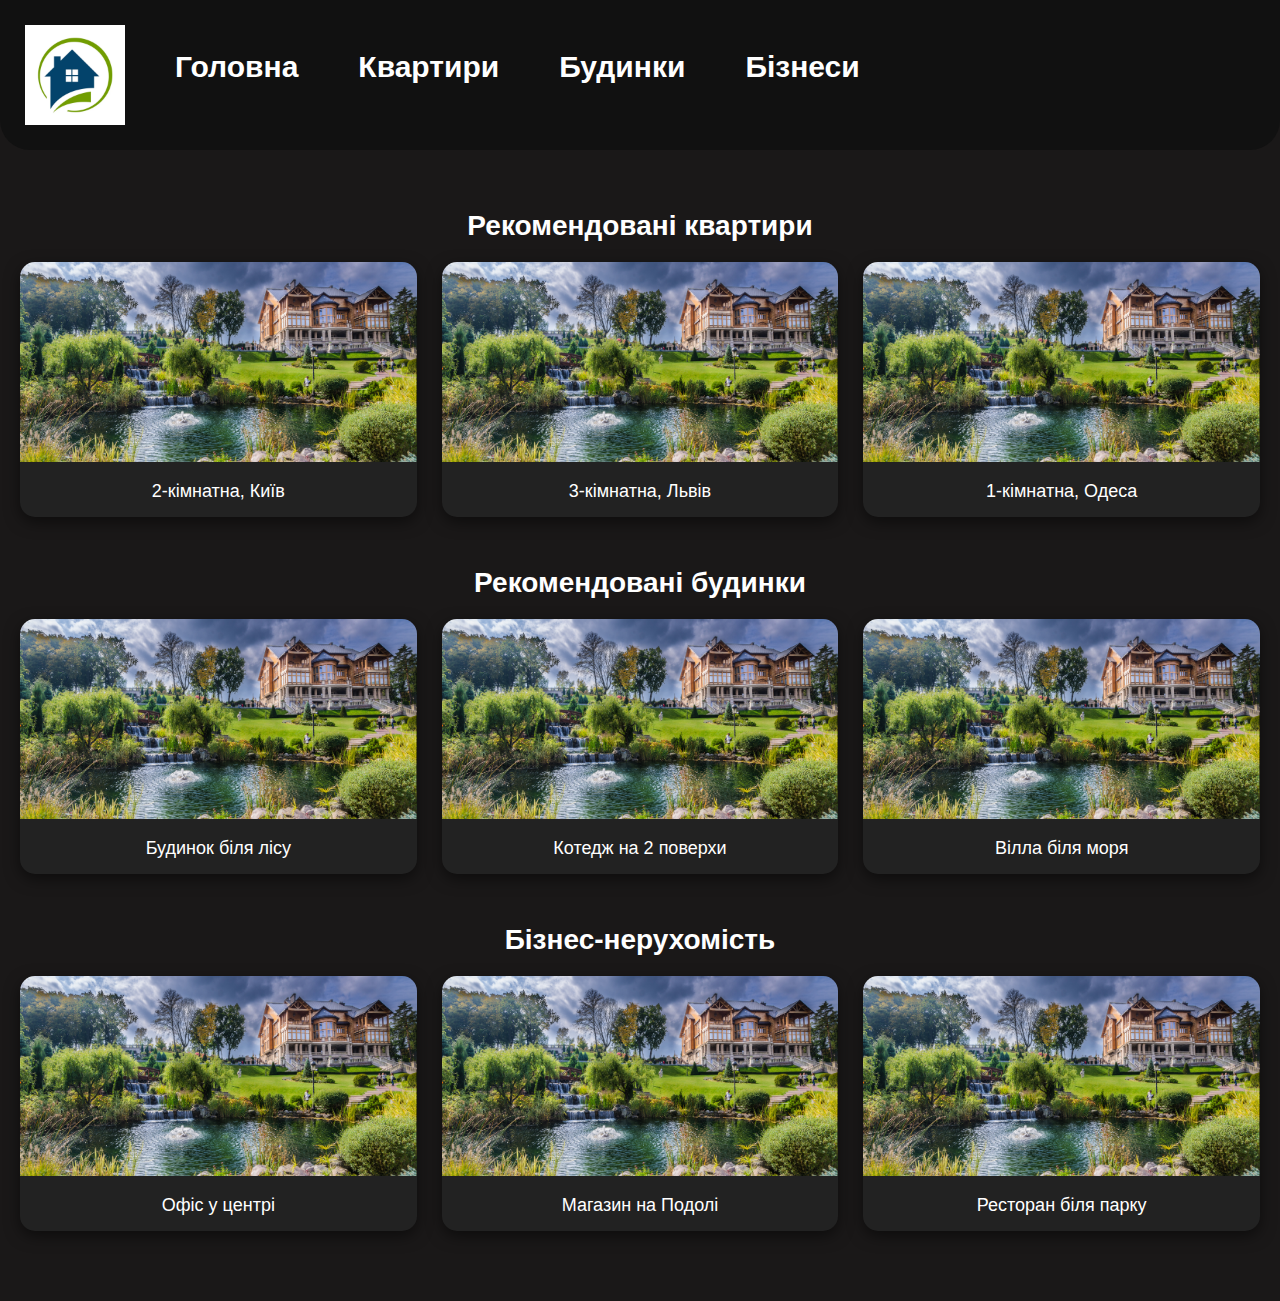
<file: index.html>
<!DOCTYPE html>
<html lang="ua">
    <head>
        <meta charset="UTF-8">
        <meta name="viewport" content="width=device-width, initial-scale=1.0">
        <title>Домівочка</title>
        <link rel="shortcut icon" href="images/лого.jpg" type="image/x-icon">
        <meta name="title" content="купляй житло">
        <link rel="stylesheet" type="text/css" href="css/styles.css" />
    </head>
    <body>
        <header class="header">
            <div class="header-cont">
                <img src="images/лого.jpg" style="width: 100px; height: 100px;">
                <nav class="menu-bar">
                    <a class="linkmain" href="index.html"><span>Головна</span></a>
                    <a class="linkslots" href="flats.html"><span>Квартири</span></a>
                    <a class="linksport" href="bud.html"><span>Будинки</span></a> 
                    <a class="linkrulets" href="biz.html"><span>Бізнеси</span></a> 
                </nav>
                <div class="right-panel">
                    <a class="linkslots" href="vhid.html"><span>Увійти</span></a>
                </div>
            </div>
        </header>
        
        <div class="recommended">
            <h2>Рекомендовані квартири</h2>
            <div class="grid">
                <div class="card">
                    <img src="images/дом1.jpg" alt="Квартира 1">
                    <p>2-кімнатна, Київ</p>
                </div>
                <div class="card">
                    <img src="images/дом1.jpg" alt="Квартира 2">
                    <p>3-кімнатна, Львів</p>
                </div>
                <div class="card">
                    <img src="images/дом1.jpg" alt="Квартира 3">
                    <p>1-кімнатна, Одеса</p>
                </div>
            </div>

            <h2>Рекомендовані будинки</h2>
            <div class="grid">
                <div class="card">
                    <img src="images/дом1.jpg" alt="Будинок 1">
                    <p>Будинок біля лісу</p>
                </div>
                <div class="card">
                    <img src="images/дом1.jpg" alt="Будинок 2">
                    <p>Котедж на 2 поверхи</p>
                </div>
                <div class="card">
                    <img src="images/дом1.jpg" alt="Будинок 3">
                    <p>Вілла біля моря</p>
                </div>
            </div>

            <h2>Бізнес-нерухомість</h2>
            <div class="grid">
                <div class="card">
                    <img src="images/дом1.jpg" alt="Офіс 1">
                    <p>Офіс у центрі</p>
                </div>
                <div class="card">
                    <img src="images/дом1.jpg" alt="Офіс 2">
                    <p>Магазин на Подолі</p>
                </div>
                <div class="card">
                    <img src="images/дом1.jpg" alt="Офіс 3">
                    <p>Ресторан біля парку</p>
                </div>
            </div>
        </div>

    </body>
</html>
</file>
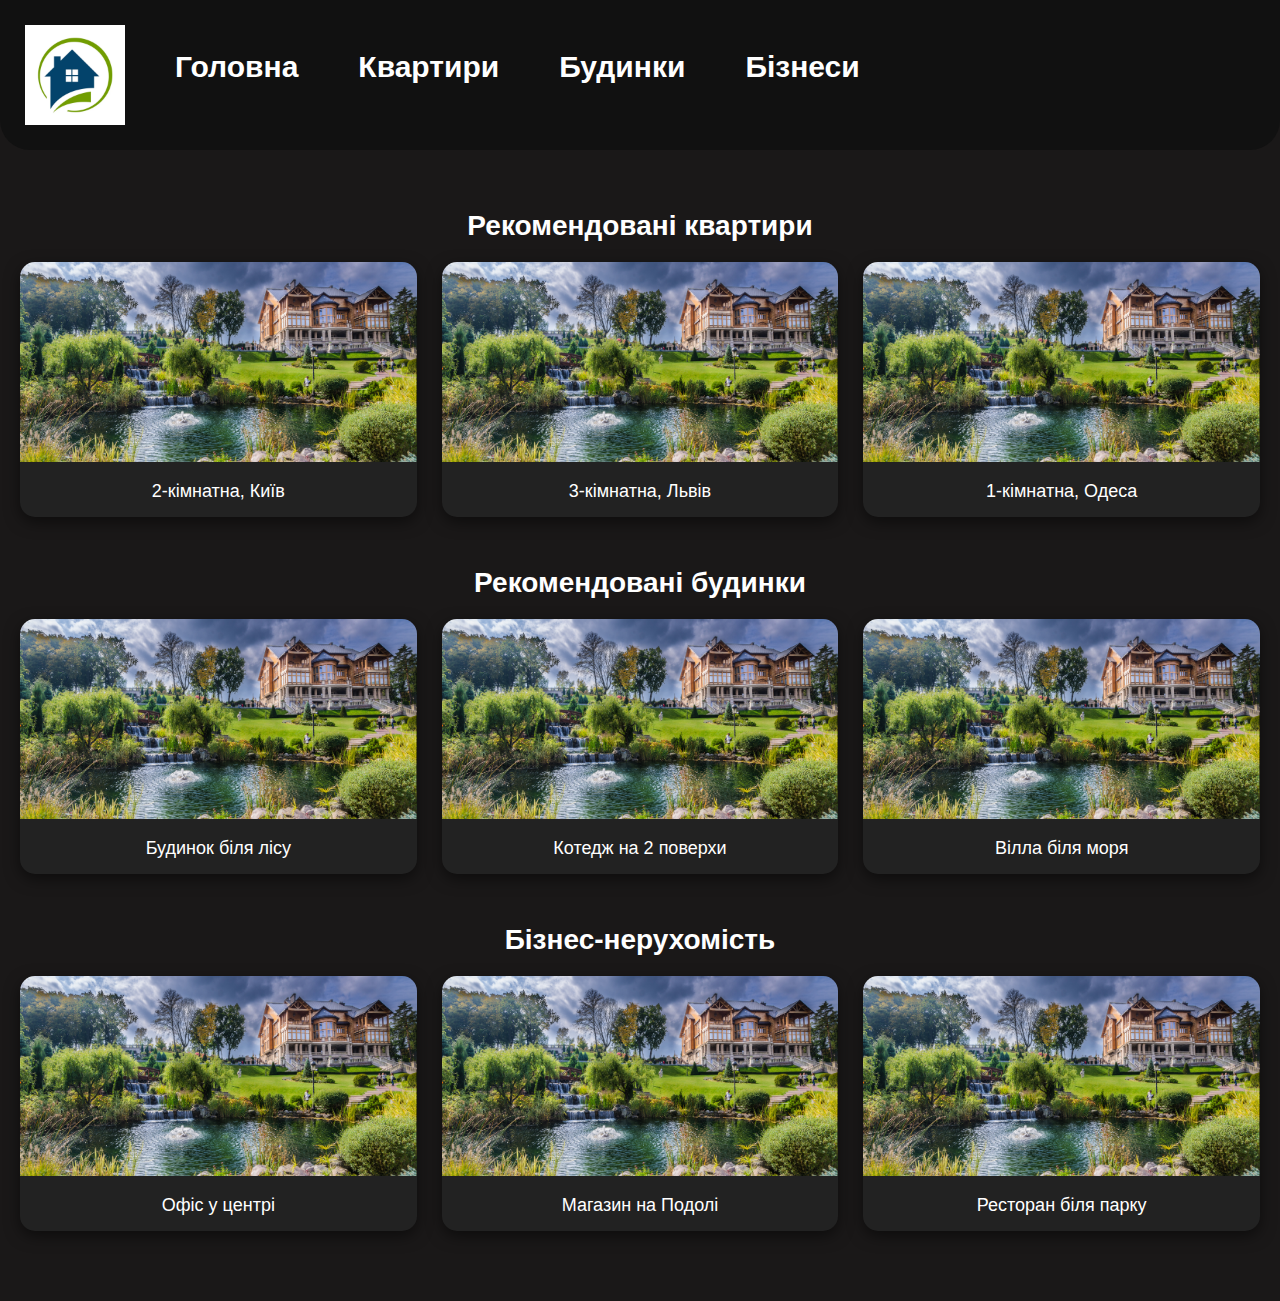
<file: bud.html>
<!DOCTYPE html>
<html lang="ua">
    <head>
        <meta charset="UTF-8">
        <meta name="viewport" content="width=device-width, initial-scale=1.0">
        <title>Домівочка</title>
        <link rel="shortcut icon" href="images/лого.jpg" type="image/x-icon">
        <meta name="title" content="купляй житло">
        <link rel="stylesheet" type="text/css" href="css/styles.css" />
    </head>
    <body>
        <header class="header">
            <div class="header-cont">
                <img src="images/лого.jpg" style="width: 100px; height: 100px;">
                <nav class="menu-bar">
                    <a class="linkmain" href="main.html"><span>Головна</span></a>
                    <a class="linkslots" href="slots.html"><span>Квартири</span></a>
                    <a class="linksport" href="slots.html"><span>Будинки</span></a> 
                    <a class="linkrulets" href="slots.html"><span>Бізнеси</span></a> 
                </nav>
                <div class="right-panel">
                    <a class="linkslots" href="vhid.html"><span>Увійти</span></a>
                </div>
            </div>
        </header>
        
        <div class="recommended">
            <h2>Рекомендовані квартири</h2>
            <div class="grid">
                <div class="card">
                    <img src="images/дом1.jpg" alt="Квартира 1">
                    <p>2-кімнатна, Київ</p>
                </div>
                <div class="card">
                    <img src="images/дом1.jpg" alt="Квартира 2">
                    <p>3-кімнатна, Львів</p>
                </div>
                <div class="card">
                    <img src="images/дом1.jpg" alt="Квартира 3">
                    <p>1-кімнатна, Одеса</p>
                </div>
            </div>

            <h2>Рекомендовані будинки</h2>
            <div class="grid">
                <div class="card">
                    <img src="images/дом1.jpg" alt="Будинок 1">
                    <p>Будинок біля лісу</p>
                </div>
                <div class="card">
                    <img src="images/дом1.jpg" alt="Будинок 2">
                    <p>Котедж на 2 поверхи</p>
                </div>
                <div class="card">
                    <img src="images/дом1.jpg" alt="Будинок 3">
                    <p>Вілла біля моря</p>
                </div>
            </div>

            <h2>Бізнес-нерухомість</h2>
            <div class="grid">
                <div class="card">
                    <img src="images/дом1.jpg" alt="Офіс 1">
                    <p>Офіс у центрі</p>
                </div>
                <div class="card">
                    <img src="images/дом1.jpg" alt="Офіс 2">
                    <p>Магазин на Подолі</p>
                </div>
                <div class="card">
                    <img src="images/дом1.jpg" alt="Офіс 3">
                    <p>Ресторан біля парку</p>
                </div>
            </div>
        </div>

    </body>
</html>
</file>
<file: css/styles.css>
body {
  height: auto;
  margin: 0;
  font-family: 'Segoe UI', sans-serif;
  background-color: rgb(26, 24, 24);
  font-size: 16px;
}


/*header*/
.header{
  height: 150px;
  width: 100%;
  background-color: rgb(17, 17, 17);
  border-radius: 0px 0px 30px 30px;
}
.header-cont{
  display: flex;
  padding: 25px 25px;
  font-size: 30px;
}
.menu-bar{
  display: flex;
  padding-left: 20px;
  padding-top: 25px;
}
.right-panel{
  padding-left: 400px;
  padding-top: 25px;
} 
.menu-bar a, .menu-bar-bott a, .right-panel a{
  text-decoration: none;
  color: white; 
  font-weight: bold;
  margin: 0 30px;
  transition: 0.5s all ease;
} 
.menu-bar a:hover{
  color: rgb(49, 224, 90);
  font-weight: bold;
} 
.right-panel a:hover{
  color: rgb(49, 224, 90);
} 

.recommended {
  padding: 20px;
  color: white;
  text-align: center;
}

.recommended h2 {
  margin: 40px 0 20px;
  font-size: 28px;
}

.grid {
  display: grid;
  grid-template-columns: repeat(3, 1fr);
  gap: 25px;
  margin-bottom: 50px;
}

.card {
  background: rgb(34, 34, 34);
  border-radius: 15px;
  overflow: hidden;
  box-shadow: 0 5px 15px rgba(0,0,0,0.5);
  transition: transform 0.3s;
}

.card:hover {
  transform: translateY(-10px);
}

.card img {
  width: 100%;
  height: 200px;
  object-fit: cover;
}

.card p {
  margin: 15px;
  font-size: 18px;
}
</file>
